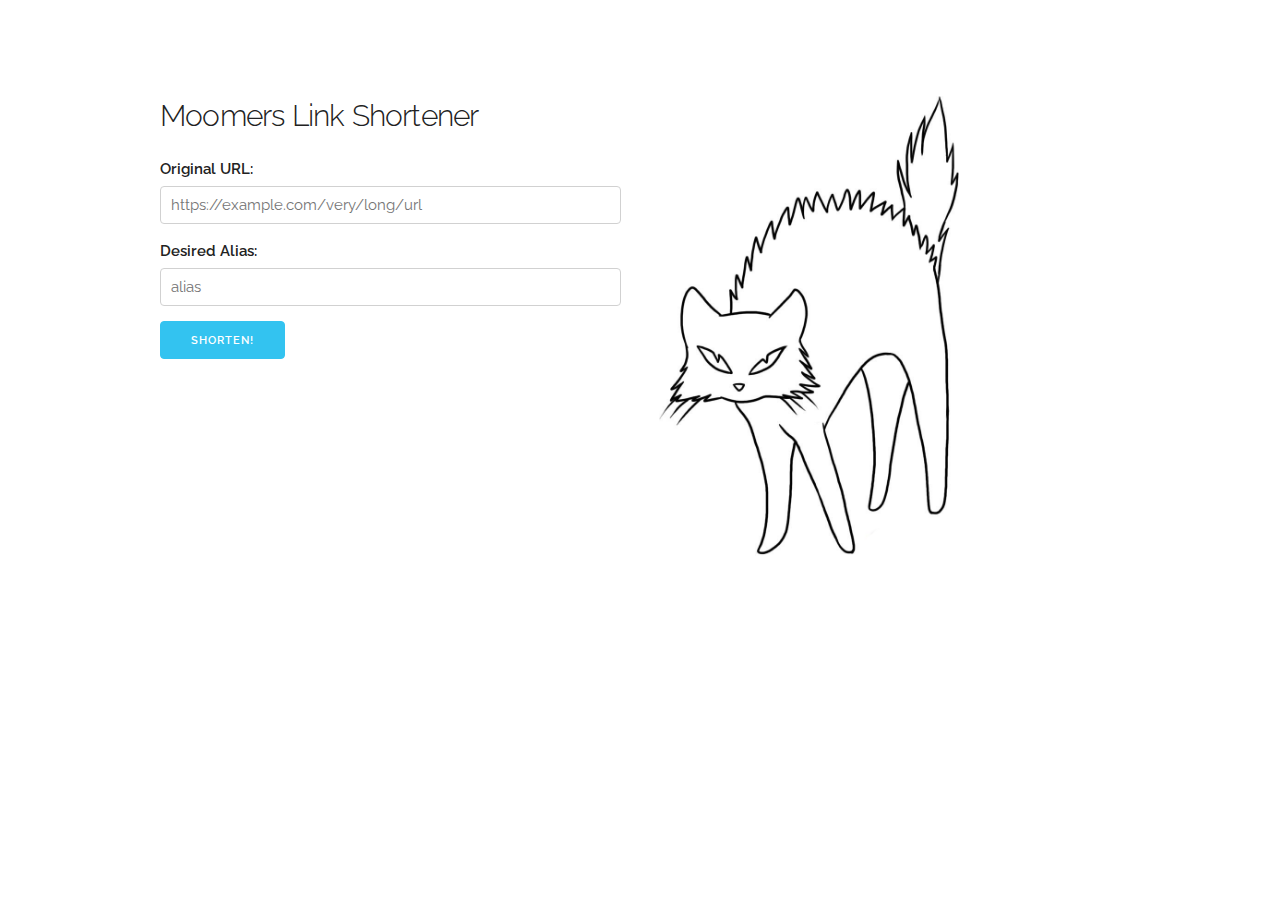
<file: htdocs/index.html>
<!DOCTYPE html>
<html lang="en">
<head>

  <!-- Basic Page Needs
  –––––––––––––––––––––––––––––––––––––––––––––––––– -->
  <meta charset="utf-8">
  <title>MMRS Link Shortener</title>
  <meta name="description" content="Link shortener, courtesy of moomers.org">
  <meta name="author" content="Igor Serebryany">

  <!-- Mobile Specific Metas
  –––––––––––––––––––––––––––––––––––––––––––––––––– -->
  <meta name="viewport" content="width=device-width, initial-scale=1">

  <!-- FONT
  –––––––––––––––––––––––––––––––––––––––––––––––––– -->
  <link href="//fonts.googleapis.com/css?family=Raleway:400,300,600" rel="stylesheet" type="text/css">

  <!-- CSS
  –––––––––––––––––––––––––––––––––––––––––––––––––– -->
  <link rel="stylesheet" href="css/normalize.css">
  <link rel="stylesheet" href="css/skeleton.css">
  <link rel="stylesheet" href="css/smrs.css">

  <!-- Favicon
    image from:
    https://www.tattoostime.com/amazing-outline-cat-tattoo-design/

    converted using:
    https://favicon.io/favicon-converter/
  –––––––––––––––––––––––––––––––––––––––––––––––––– -->

  <link rel="apple-touch-icon" sizes="180x180" href="images/apple-touch-icon.png">
  <link rel="icon" type="image/png" sizes="32x32" href="images/favicon-32x32.png">
  <link rel="icon" type="image/png" sizes="16x16" href="images/favicon-16x16.png">
  <link rel="manifest" href="images/site.webmanifest">

</head>
<body>

  <!-- Primary Page Layout
  –––––––––––––––––––––––––––––––––––––––––––––––––– -->
  <div class="container">
    <div class="row">
      <div class="one-half column" style="padding-top: 10%;">
        <h4>Moomers Link Shortener</h4>
        <form>
          <div class="row">
            <label for="originalUrlInput">Original URL:</label>
            <input
              class="u-full-width"
              type="text"
              placeholder="https://example.com/very/long/url"
              id="originalUrlInput" />
          </div>

          <div class="row">
            <label for="desiredAliasInput">Desired Alias:</label>
            <input
              class="u-full-width"
              type="text"
              placeholder="alias"
              id="desiredAliasInput" />
          </div>

          <input class="button-primary" type="submit" value="Shorten!" />
        </form>
      </div>

      <div class="one-half column catbox">
        <img src="images/cat.png">
      </div>
    </div>
  </div>

<!-- End Document
  –––––––––––––––––––––––––––––––––––––––––––––––––– -->
</body>
</html>
</file>
<file: htdocs/css/skeleton.css>
/*
* Skeleton V2.0.4
* Copyright 2014, Dave Gamache
* www.getskeleton.com
* Free to use under the MIT license.
* http://www.opensource.org/licenses/mit-license.php
* 12/29/2014
*/


/* Table of contents
––––––––––––––––––––––––––––––––––––––––––––––––––
- Grid
- Base Styles
- Typography
- Links
- Buttons
- Forms
- Lists
- Code
- Tables
- Spacing
- Utilities
- Clearing
- Media Queries
*/


/* Grid
–––––––––––––––––––––––––––––––––––––––––––––––––– */
.container {
  position: relative;
  width: 100%;
  max-width: 960px;
  margin: 0 auto;
  padding: 0 20px;
  box-sizing: border-box; }
.column,
.columns {
  width: 100%;
  float: left;
  box-sizing: border-box; }

/* For devices larger than 400px */
@media (min-width: 400px) {
  .container {
    width: 85%;
    padding: 0; }
}

/* For devices larger than 550px */
@media (min-width: 550px) {
  .container {
    width: 80%; }
  .column,
  .columns {
    margin-left: 4%; }
  .column:first-child,
  .columns:first-child {
    margin-left: 0; }

  .one.column,
  .one.columns                    { width: 4.66666666667%; }
  .two.columns                    { width: 13.3333333333%; }
  .three.columns                  { width: 22%;            }
  .four.columns                   { width: 30.6666666667%; }
  .five.columns                   { width: 39.3333333333%; }
  .six.columns                    { width: 48%;            }
  .seven.columns                  { width: 56.6666666667%; }
  .eight.columns                  { width: 65.3333333333%; }
  .nine.columns                   { width: 74.0%;          }
  .ten.columns                    { width: 82.6666666667%; }
  .eleven.columns                 { width: 91.3333333333%; }
  .twelve.columns                 { width: 100%; margin-left: 0; }

  .one-third.column               { width: 30.6666666667%; }
  .two-thirds.column              { width: 65.3333333333%; }

  .one-half.column                { width: 48%; }

  /* Offsets */
  .offset-by-one.column,
  .offset-by-one.columns          { margin-left: 8.66666666667%; }
  .offset-by-two.column,
  .offset-by-two.columns          { margin-left: 17.3333333333%; }
  .offset-by-three.column,
  .offset-by-three.columns        { margin-left: 26%;            }
  .offset-by-four.column,
  .offset-by-four.columns         { margin-left: 34.6666666667%; }
  .offset-by-five.column,
  .offset-by-five.columns         { margin-left: 43.3333333333%; }
  .offset-by-six.column,
  .offset-by-six.columns          { margin-left: 52%;            }
  .offset-by-seven.column,
  .offset-by-seven.columns        { margin-left: 60.6666666667%; }
  .offset-by-eight.column,
  .offset-by-eight.columns        { margin-left: 69.3333333333%; }
  .offset-by-nine.column,
  .offset-by-nine.columns         { margin-left: 78.0%;          }
  .offset-by-ten.column,
  .offset-by-ten.columns          { margin-left: 86.6666666667%; }
  .offset-by-eleven.column,
  .offset-by-eleven.columns       { margin-left: 95.3333333333%; }

  .offset-by-one-third.column,
  .offset-by-one-third.columns    { margin-left: 34.6666666667%; }
  .offset-by-two-thirds.column,
  .offset-by-two-thirds.columns   { margin-left: 69.3333333333%; }

  .offset-by-one-half.column,
  .offset-by-one-half.columns     { margin-left: 52%; }

}


/* Base Styles
–––––––––––––––––––––––––––––––––––––––––––––––––– */
/* NOTE
html is set to 62.5% so that all the REM measurements throughout Skeleton
are based on 10px sizing. So basically 1.5rem = 15px :) */
html {
  font-size: 62.5%; }
body {
  font-size: 1.5em; /* currently ems cause chrome bug misinterpreting rems on body element */
  line-height: 1.6;
  font-weight: 400;
  font-family: "Raleway", "HelveticaNeue", "Helvetica Neue", Helvetica, Arial, sans-serif;
  color: #222; }


/* Typography
–––––––––––––––––––––––––––––––––––––––––––––––––– */
h1, h2, h3, h4, h5, h6 {
  margin-top: 0;
  margin-bottom: 2rem;
  font-weight: 300; }
h1 { font-size: 4.0rem; line-height: 1.2;  letter-spacing: -.1rem;}
h2 { font-size: 3.6rem; line-height: 1.25; letter-spacing: -.1rem; }
h3 { font-size: 3.0rem; line-height: 1.3;  letter-spacing: -.1rem; }
h4 { font-size: 2.4rem; line-height: 1.35; letter-spacing: -.08rem; }
h5 { font-size: 1.8rem; line-height: 1.5;  letter-spacing: -.05rem; }
h6 { font-size: 1.5rem; line-height: 1.6;  letter-spacing: 0; }

/* Larger than phablet */
@media (min-width: 550px) {
  h1 { font-size: 5.0rem; }
  h2 { font-size: 4.2rem; }
  h3 { font-size: 3.6rem; }
  h4 { font-size: 3.0rem; }
  h5 { font-size: 2.4rem; }
  h6 { font-size: 1.5rem; }
}

p {
  margin-top: 0; }


/* Links
–––––––––––––––––––––––––––––––––––––––––––––––––– */
a {
  color: #1EAEDB; }
a:hover {
  color: #0FA0CE; }


/* Buttons
–––––––––––––––––––––––––––––––––––––––––––––––––– */
.button,
button,
input[type="submit"],
input[type="reset"],
input[type="button"] {
  display: inline-block;
  height: 38px;
  padding: 0 30px;
  color: #555;
  text-align: center;
  font-size: 11px;
  font-weight: 600;
  line-height: 38px;
  letter-spacing: .1rem;
  text-transform: uppercase;
  text-decoration: none;
  white-space: nowrap;
  background-color: transparent;
  border-radius: 4px;
  border: 1px solid #bbb;
  cursor: pointer;
  box-sizing: border-box; }
.button:hover,
button:hover,
input[type="submit"]:hover,
input[type="reset"]:hover,
input[type="button"]:hover,
.button:focus,
button:focus,
input[type="submit"]:focus,
input[type="reset"]:focus,
input[type="button"]:focus {
  color: #333;
  border-color: #888;
  outline: 0; }
.button.button-primary,
button.button-primary,
input[type="submit"].button-primary,
input[type="reset"].button-primary,
input[type="button"].button-primary {
  color: #FFF;
  background-color: #33C3F0;
  border-color: #33C3F0; }
.button.button-primary:hover,
button.button-primary:hover,
input[type="submit"].button-primary:hover,
input[type="reset"].button-primary:hover,
input[type="button"].button-primary:hover,
.button.button-primary:focus,
button.button-primary:focus,
input[type="submit"].button-primary:focus,
input[type="reset"].button-primary:focus,
input[type="button"].button-primary:focus {
  color: #FFF;
  background-color: #1EAEDB;
  border-color: #1EAEDB; }


/* Forms
–––––––––––––––––––––––––––––––––––––––––––––––––– */
input[type="email"],
input[type="number"],
input[type="search"],
input[type="text"],
input[type="tel"],
input[type="url"],
input[type="password"],
textarea,
select {
  height: 38px;
  padding: 6px 10px; /* The 6px vertically centers text on FF, ignored by Webkit */
  background-color: #fff;
  border: 1px solid #D1D1D1;
  border-radius: 4px;
  box-shadow: none;
  box-sizing: border-box; }
/* Removes awkward default styles on some inputs for iOS */
input[type="email"],
input[type="number"],
input[type="search"],
input[type="text"],
input[type="tel"],
input[type="url"],
input[type="password"],
textarea {
  -webkit-appearance: none;
     -moz-appearance: none;
          appearance: none; }
textarea {
  min-height: 65px;
  padding-top: 6px;
  padding-bottom: 6px; }
input[type="email"]:focus,
input[type="number"]:focus,
input[type="search"]:focus,
input[type="text"]:focus,
input[type="tel"]:focus,
input[type="url"]:focus,
input[type="password"]:focus,
textarea:focus,
select:focus {
  border: 1px solid #33C3F0;
  outline: 0; }
label,
legend {
  display: block;
  margin-bottom: .5rem;
  font-weight: 600; }
fieldset {
  padding: 0;
  border-width: 0; }
input[type="checkbox"],
input[type="radio"] {
  display: inline; }
label > .label-body {
  display: inline-block;
  margin-left: .5rem;
  font-weight: normal; }


/* Lists
–––––––––––––––––––––––––––––––––––––––––––––––––– */
ul {
  list-style: circle inside; }
ol {
  list-style: decimal inside; }
ol, ul {
  padding-left: 0;
  margin-top: 0; }
ul ul,
ul ol,
ol ol,
ol ul {
  margin: 1.5rem 0 1.5rem 3rem;
  font-size: 90%; }
li {
  margin-bottom: 1rem; }


/* Code
–––––––––––––––––––––––––––––––––––––––––––––––––– */
code {
  padding: .2rem .5rem;
  margin: 0 .2rem;
  font-size: 90%;
  white-space: nowrap;
  background: #F1F1F1;
  border: 1px solid #E1E1E1;
  border-radius: 4px; }
pre > code {
  display: block;
  padding: 1rem 1.5rem;
  white-space: pre; }


/* Tables
–––––––––––––––––––––––––––––––––––––––––––––––––– */
th,
td {
  padding: 12px 15px;
  text-align: left;
  border-bottom: 1px solid #E1E1E1; }
th:first-child,
td:first-child {
  padding-left: 0; }
th:last-child,
td:last-child {
  padding-right: 0; }


/* Spacing
–––––––––––––––––––––––––––––––––––––––––––––––––– */
button,
.button {
  margin-bottom: 1rem; }
input,
textarea,
select,
fieldset {
  margin-bottom: 1.5rem; }
pre,
blockquote,
dl,
figure,
table,
p,
ul,
ol,
form {
  margin-bottom: 2.5rem; }


/* Utilities
–––––––––––––––––––––––––––––––––––––––––––––––––– */
.u-full-width {
  width: 100%;
  box-sizing: border-box; }
.u-max-full-width {
  max-width: 100%;
  box-sizing: border-box; }
.u-pull-right {
  float: right; }
.u-pull-left {
  float: left; }


/* Misc
–––––––––––––––––––––––––––––––––––––––––––––––––– */
hr {
  margin-top: 3rem;
  margin-bottom: 3.5rem;
  border-width: 0;
  border-top: 1px solid #E1E1E1; }


/* Clearing
–––––––––––––––––––––––––––––––––––––––––––––––––– */

/* Self Clearing Goodness */
.container:after,
.row:after,
.u-cf {
  content: "";
  display: table;
  clear: both; }


/* Media Queries
–––––––––––––––––––––––––––––––––––––––––––––––––– */
/*
Note: The best way to structure the use of media queries is to create the queries
near the relevant code. For example, if you wanted to change the styles for buttons
on small devices, paste the mobile query code up in the buttons section and style it
there.
*/


/* Larger than mobile */
@media (min-width: 400px) {}

/* Larger than phablet (also point when grid becomes active) */
@media (min-width: 550px) {}

/* Larger than tablet */
@media (min-width: 750px) {}

/* Larger than desktop */
@media (min-width: 1000px) {}

/* Larger than Desktop HD */
@media (min-width: 1200px) {}
</file>
<file: htdocs/css/smrs.css>
/*
* prevent flash of unstyled content from alpinejs
* see: https://alpinejs.dev/directives/cloak
*/
[x-cloak] { display: none !important; }

.catbox img {
  max-width: 60%;
  padding-left: 20%;
}

@media (min-width: 550px) {
  .catbox {
    padding-top: 10%;
  }

  .catbox img {
    max-width: 100%;
    padding-left: 0;
  }
}


@media (min-width: 800px) {
  .catbox img {
    max-width: 300px;
  }
}
</file>
